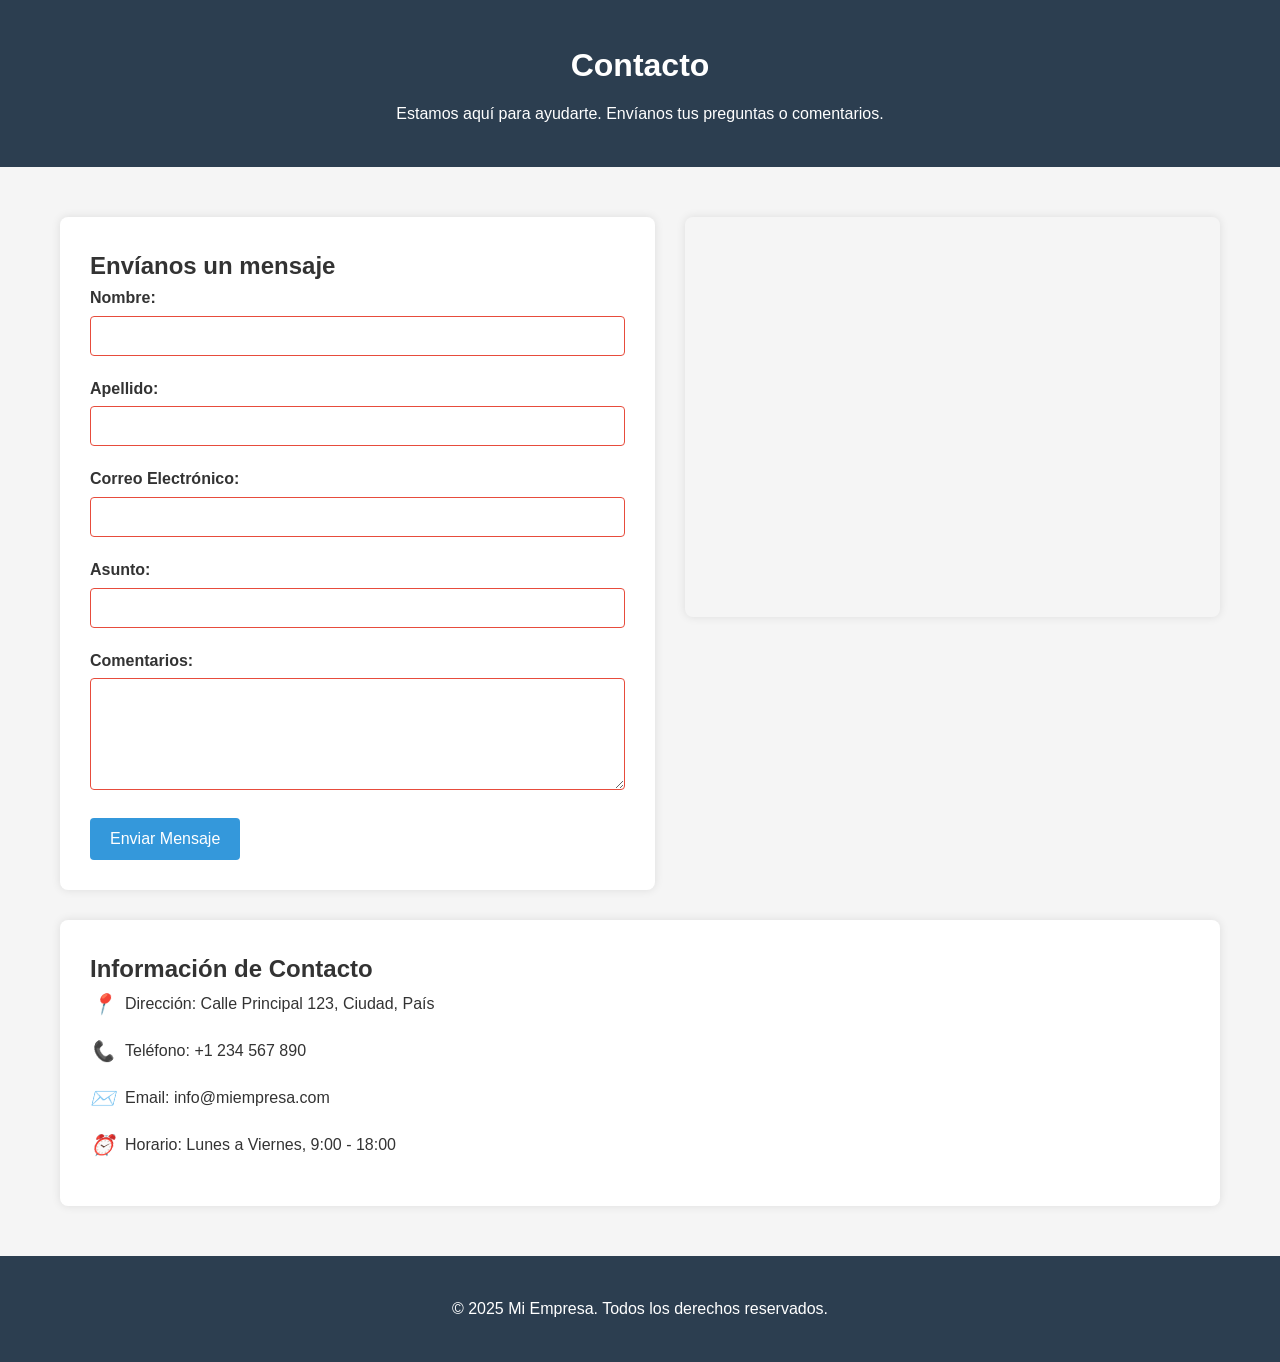
<file: contacto.html>
<!DOCTYPE html>
<html lang="es">
<head>
    <meta charset="UTF-8">
    <meta name="viewport" content="width=device-width, initial-scale=1.0">
    <title>Contacto - Mi Empresa</title>
    <style>
        * {
            box-sizing: border-box;
            margin: 0;
            padding: 0;
            font-family: 'verdana', sans-serif;
        }

        body {
            background-color: #f5f5f5;
            color: #333;
            line-height: 1.6;
        }

        .container {
            max-width: 1200px;
            margin: 0 auto;
            padding: 20px;
        }

        header {
            background-color: #2c3e50;
            color: white;
            padding: 20px 0;
            text-align: center;
            margin-bottom: 30px;
        }

        h1 {
            margin-bottom: 10px;
        }

        .contact-container {
            display: flex;
            flex-wrap: wrap;
            gap: 30px;
            margin-bottom: 30px;
        }

        .contact-form {
            flex: 1;
            min-width: 300px;
            background: white;
            padding: 30px;
            border-radius: 8px;
            box-shadow: 0 0 10px rgba(0, 0, 0, 0.1);
        }

        .map-container {
            flex: 1;
            min-width: 300px;
            height: 400px;
            border-radius: 8px;
            overflow: hidden;
            box-shadow: 0 0 10px rgba(0, 0, 0, 0.1);
        }

        .form-group {
            margin-bottom: 20px;
        }

        label {
            display: block;
            margin-bottom: 5px;
            font-weight: bold;
        }

        input[type="text"],
        input[type="email"],
        textarea {
            width: 100%;
            padding: 10px;
            border: 1px solid #ddd;
            border-radius: 4px;
            font-size: 16px;
        }

        input:focus,
        textarea:focus {
            outline: none;
            border-color: #3498db;
            box-shadow: 0 0 5px rgba(52, 152, 219, 0.5);
        }

        input:invalid,
        textarea:invalid {
            border-color: #e74c3c;
        }

        input:valid,
        textarea:valid {
            border-color: #2ecc71;
        }

        button {
            background-color: #3498db;
            color: white;
            border: none;
            padding: 12px 20px;
            font-size: 16px;
            border-radius: 4px;
            cursor: pointer;
            transition: background-color 0.3s;
        }

        button:hover {
            background-color: #2980b9;
        }

        .contact-info {
            background: white;
            padding: 30px;
            border-radius: 8px;
            box-shadow: 0 0 10px rgba(0, 0, 0, 0.1);
            margin-top: 30px;
        }

        .info-item {
            display: flex;
            align-items: center;
            margin-bottom: 15px;
        }

        .info-item i {
            margin-right: 10px;
            color: #3498db;
            font-size: 20px;
        }

        footer {
            background-color: #2c3e50;
            color: white;
            text-align: center;
            padding: 20px 0;
            margin-top: 30px;
        }

        @media (max-width: 768px) {
            .contact-container {
                flex-direction: column;
            }
        }
    </style>
</head>
<body>
    <header>
        <div class="container">
            <h1>Contacto</h1>
            <p>Estamos aquí para ayudarte. Envíanos tus preguntas o comentarios.</p>
        </div>
    </header>

    <div class="container">
        <div class="contact-container">
            <div class="contact-form">
                <h2>Envíanos un mensaje</h2>
                <form id="contactForm">
                    <div class="form-group">
                        <label for="nombre">Nombre:</label>
                        <input type="text" id="nombre" name="nombre" required minlength="2" pattern="[A-Za-zÁ-ú\s]+">
                    </div>

                    <div class="form-group">
                        <label for="apellido">Apellido:</label>
                        <input type="text" id="apellido" name="apellido" required minlength="2" pattern="[A-Za-zÁ-ú\s]+">
                    </div>

                    <div class="form-group">
                        <label for="email">Correo Electrónico:</label>
                        <input type="email" id="email" name="email" required>
                    </div>

                    <div class="form-group">
                        <label for="asunto">Asunto:</label>
                        <input type="text" id="asunto" name="asunto" required minlength="5">
                    </div>

                    <div class="form-group">
                        <label for="comentarios">Comentarios:</label>
                        <textarea id="comentarios" name="comentarios" rows="5" required minlength="10"></textarea>
                    </div>

                    <button type="submit">Enviar Mensaje</button>
                </form>
            </div>

            <div class="map-container">
                <iframe src="https://www.google.com/maps/embed?pb=!1m18!1m12!1m3!1d3022.215373510287!2d-73.9878449241646!3d40.74844047138911!2m3!1f0!2f0!3f0!3m2!1i1024!2i768!4f13.1!3m3!1m2!1s0x89c259a9b3117469%3A0xd134e199a405a163!2sEmpire%20State%20Building!5e0!3m2!1sen!2sus!4v1620000000000!5m2!1sen!2sus" width="100%" height="100%" style="border:0;" allowfullscreen="" loading="lazy"></iframe>
            </div>
        </div>

        <div class="contact-info">
            <h2>Información de Contacto</h2>
            <div class="info-item">
                <i>📍</i>
                <span>Dirección: Calle Principal 123, Ciudad, País</span>
            </div>
            <div class="info-item">
                <i>📞</i>
                <span>Teléfono: +1 234 567 890</span>
            </div>
            <div class="info-item">
                <i>✉️</i>
                <span>Email: info@miempresa.com</span>
            </div>
            <div class="info-item">
                <i>⏰</i>
                <span>Horario: Lunes a Viernes, 9:00 - 18:00</span>
            </div>
        </div>
    </div>

    <footer>
        <div class="container">
            <p>&copy; 2025 Mi Empresa. Todos los derechos reservados.</p>
        </div>
    </footer>

    
</body>
</html>
</file>
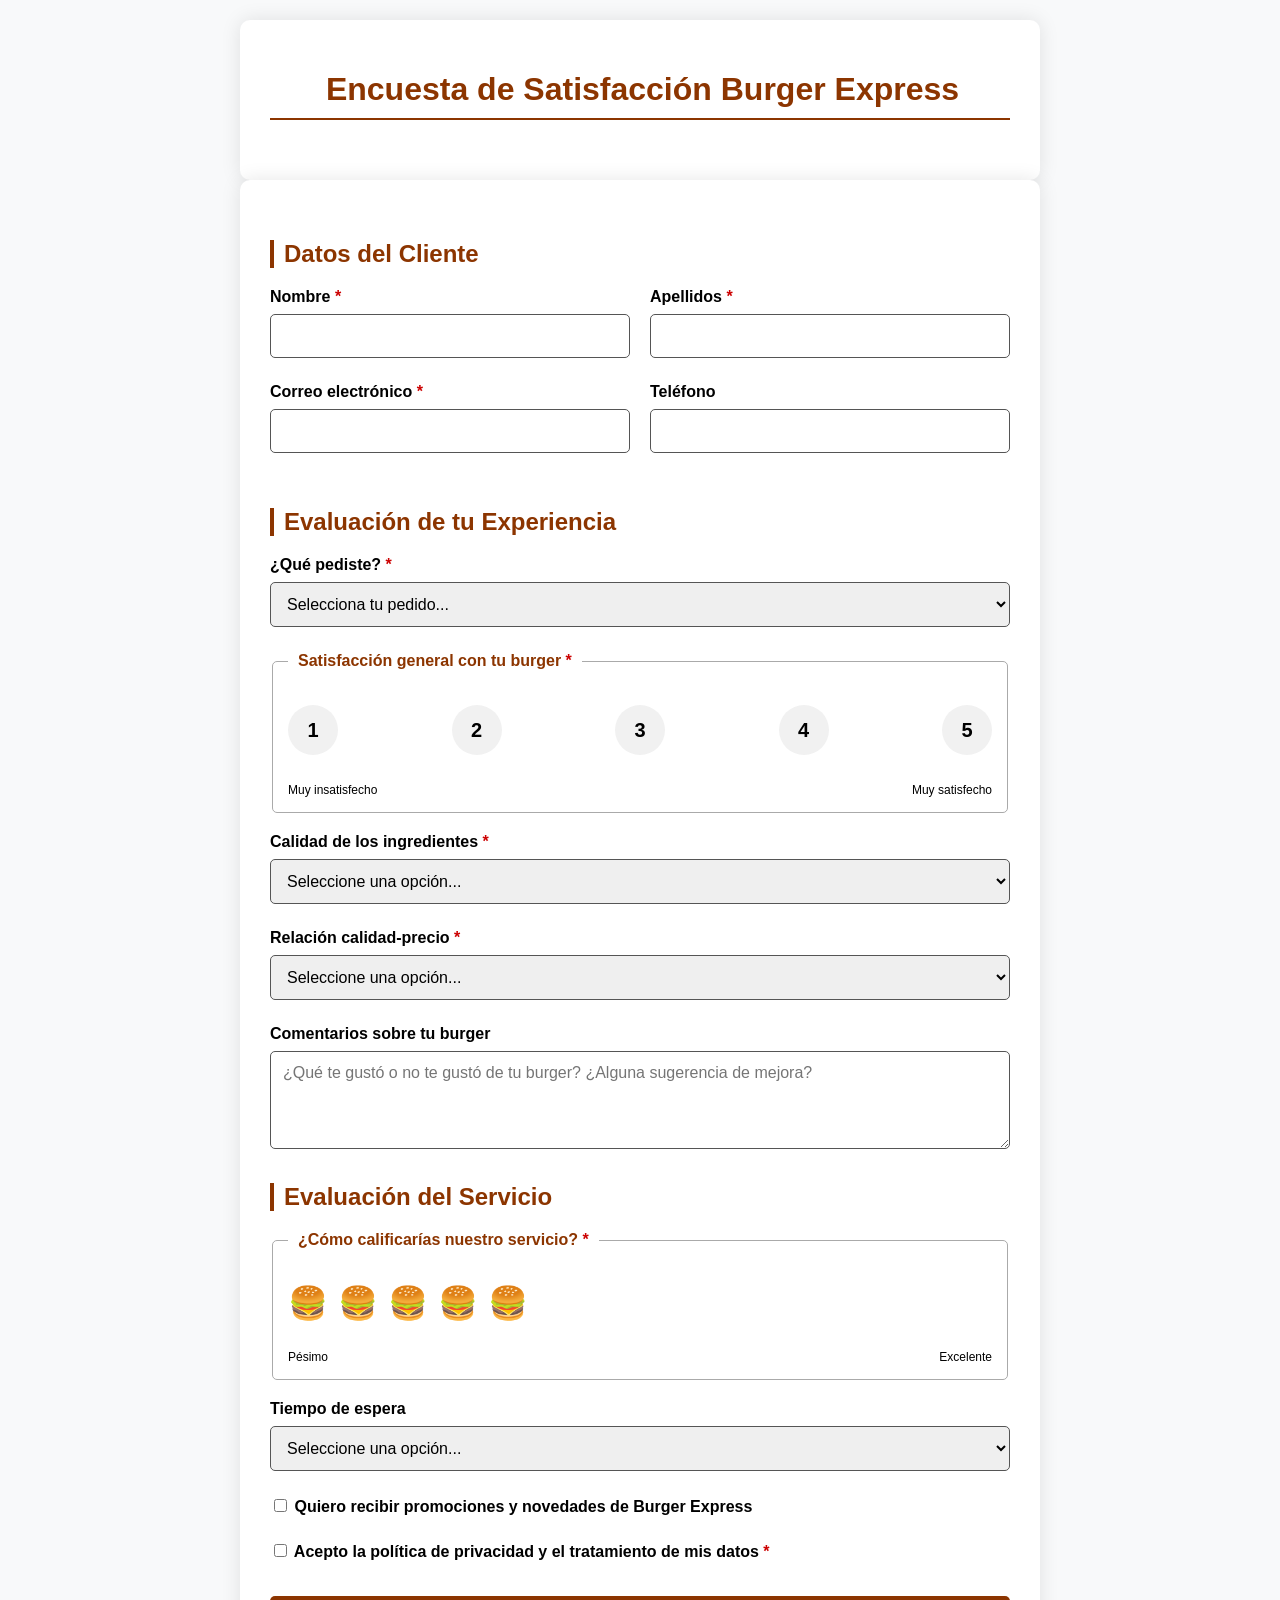
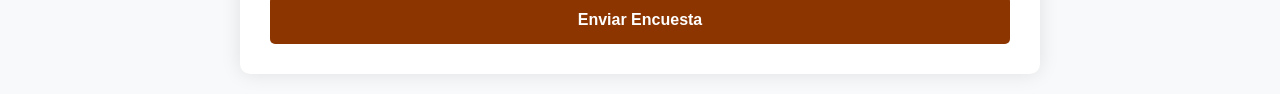
<file: form_satisfaccion.html>
<!DOCTYPE html>
<html lang="es">
<head>
    <meta charset="UTF-8">
    <meta name="viewport" content="width=device-width, initial-scale=1.0">
    <meta name="description" content="Encuesta de Satisfacción Burger Express - Comparte tu opinión sobre nuestros productos y servicio">
    <title>Encuesta de Satisfacción - Burger Express</title>
    <style>
        *{box-sizing:border-box;font-family:'Segoe UI',Tahoma,Geneva,Verdana,sans-serif}body{background-color:#f8f9fa;margin:0;padding:20px;color:#222}.container{max-width:800px;margin:0 auto;background-color:#fff;padding:30px;border-radius:10px;box-shadow:0 0 20px rgba(0,0,0,.1)}h1{color:#8c3500;text-align:center;margin-bottom:30px;border-bottom:2px solid #8c3500;padding-bottom:10px}h2{color:#8c3500;border-left:4px solid #8c3500;padding-left:10px;margin-top:30px}h3{color:#8c3500;font-size:1.2rem;margin-top:20px}.form-group{margin-bottom:25px}label{display:block;margin-bottom:8px;font-weight:600;color:#000}.required::after{content:" *";color:#c00}input[type=text],input[type=email],input[type=tel],select,textarea{width:100%;padding:12px;border:1px solid #555;border-radius:5px;font-size:16px;transition:border-color .3s}input:focus,select:focus,textarea:focus{border-color:#8c3500;outline:none;box-shadow:0 0 5px rgba(140,53,0,.5)}.rating-container{display:flex;justify-content:space-between;margin:20px 0}.rating-option{text-align:center;cursor:pointer}.rating-option input{display:none}.rating-option label{display:block;width:50px;height:50px;line-height:50px;border-radius:50%;background-color:#f1f1f1;font-size:20px;font-weight:700;cursor:pointer;transition:all .3s;color:#000}.rating-option input:checked+label{background-color:#8c3500;color:#fff;transform:scale(1.1)}.rating-option:hover label{background-color:#e1e1e1}.rating-labels{display:flex;justify-content:space-between;margin-top:5px;font-size:12px;color:#000}.form-row{display:flex;gap:20px}.form-row .form-group{flex:1}.checkbox-group{flex:1}.burger-rating{display:flex;gap:10px;margin:20px 0;flex-direction:row-reverse;justify-content:flex-end}.burger-rating input{display:none}.burger-rating label{font-size:2rem;cursor:pointer;color:#444;transition:all .2s ease}.burger-rating input:checked+label,.burger-rating input:checked~input+label{color:#8c3500}.burger-rating label:hover,.burger-rating label:hover~label{color:#8c3500}button{background-color:#8c3500;color:#fff;border:none;padding:15px 25px;font-size:16px;border-radius:5px;cursor:pointer;width:100%;font-weight:600;transition:background-color .3s;margin-top:10px}button:hover{background-color:#6a2700}.checkbox-group{flex:1;gap:10px;margin:15px 0}.checkbox-group input{margin-right:10px}.burger-icon{font-size:24px;margin-right:5px;vertical-align:middle}fieldset{border:1px solid #aaa;border-radius:5px;padding:15px;margin-bottom:20px}legend{font-weight:600;color:#8c3500;padding:0 10px}@media (max-width:600px){.form-row{flex-direction:column;gap:0}.rating-container{flex-wrap:nowrap}.rating-option{margin:5px}.burger-rating{flex-wrap:wrap;justify-content:center}}
    </style>
</head>
<body>
    <header role="banner">
        <div class="container">
            <h1><span class="burger-icon" aria-hidden="true"></span> Encuesta de Satisfacción Burger Express</h1>
        </div>
    </header>
    
    <main role="main">
        <div class="container">
            <form action="#" method="post">
                <section aria-labelledby="datos-cliente">
                    <h2 id="datos-cliente">Datos del Cliente</h2>
                    
                    <div class="form-row">
                        <div class="form-group">
                            <label for="nombre" class="required">Nombre</label>
                            <input type="text" id="nombre" name="nombre" required>
                        </div>
                        <div class="form-group">
                            <label for="apellidos" class="required">Apellidos</label>
                            <input type="text" id="apellidos" name="apellidos" required>
                        </div>
                    </div>
                    
                    <div class="form-row">
                        <div class="form-group">
                            <label for="email" class="required">Correo electrónico</label>
                            <input type="email" id="email" name="email" required>
                        </div>
                        <div class="form-group">
                            <label for="telefono">Teléfono</label>
                            <input type="tel" id="telefono" name="telefono">
                        </div>
                    </div>
                </section>
                
                <section aria-labelledby="evaluacion-experiencia">
                    <h2 id="evaluacion-experiencia">Evaluación de tu Experiencia</h2>
                    
                    <div class="form-group">
                        <label for="pedido" class="required">¿Qué pediste?</label>
                        <select id="pedido" name="pedido" required>
                            <option value="">Selecciona tu pedido...</option>
                            <option value="clasica">Burger Clásica</option>
                            <option value="doble">Doble Burger</option>
                            <option value="queso">Burger Queso</option>
                            <option value="pollo">Burger de Pollo</option>
                            <option value="veggie">Burger Vegetariana</option>
                            <option value="especial">Burger Especial</option>
                            <option value="otros">Otros</option>
                        </select>
                    </div>
                    
                    <fieldset>
                        <legend class="required">Satisfacción general con tu burger</legend>
                        <div class="rating-container">
                            <div class="rating-option">
                                <input type="radio" id="rating-1" name="satisfaccion" value="1" required>
                                <label for="rating-1">1</label>
                            </div>
                            <div class="rating-option">
                                <input type="radio" id="rating-2" name="satisfaccion" value="2">
                                <label for="rating-2">2</label>
                            </div>
                            <div class="rating-option">
                                <input type="radio" id="rating-3" name="satisfaccion" value="3">
                                <label for="rating-3">3</label>
                            </div>
                            <div class="rating-option">
                                <input type="radio" id="rating-4" name="satisfaccion" value="4">
                                <label for="rating-4">4</label>
                            </div>
                            <div class="rating-option">
                                <input type="radio" id="rating-5" name="satisfaccion" value="5">
                                <label for="rating-5">5</label>
                            </div>
                        </div>
                        <div class="rating-labels">
                            <span>Muy insatisfecho</span>
                            <span>Muy satisfecho</span>
                        </div>
                    </fieldset>
                    
                    <div class="form-group">
                        <label for="calidad" class="required">Calidad de los ingredientes</label>
                        <select id="calidad" name="calidad" required>
                            <option value="">Seleccione una opción...</option>
                            <option value="excelente">Excelente</option>
                            <option value="buena">Buena</option>
                            <option value="regular">Regular</option>
                            <option value="mala">Mala</option>
                            <option value="pésima">Pésima</option>
                        </select>
                    </div>
                    
                    <div class="form-group">
                        <label for="valoracion-precio" class="required">Relación calidad-precio</label>
                        <select id="valoracion-precio" name="valoracion-precio" required>
                            <option value="">Seleccione una opción...</option>
                            <option value="excelente">Excelente relación</option>
                            <option value="buena">Buena relación</option>
                            <option value="aceptable">Aceptable</option>
                            <option value="mala">Mala relación</option>
                            <option value="pésima">Pésima relación</option>
                        </select>
                    </div>
                    
                    <div class="form-group">
                        <label for="comentarios">Comentarios sobre tu burger</label>
                        <textarea id="comentarios" name="comentarios" rows="4" placeholder="¿Qué te gustó o no te gustó de tu burger? ¿Alguna sugerencia de mejora?"></textarea>
                    </div>
                </section>
                
                <section aria-labelledby="evaluacion-servicio">
                    <h2 id="evaluacion-servicio">Evaluación del Servicio</h2>
                    
                    <fieldset>
                        <legend class="required">¿Cómo calificarías nuestro servicio?</legend>
                        <div class="burger-rating">
                            <input type="radio" id="servicio-5" name="servicio" value="5" required>
                            <label for="servicio-5">🍔</label>
                            
                            <input type="radio" id="servicio-4" name="servicio" value="4">
                            <label for="servicio-4">🍔</label>
                            
                            <input type="radio" id="servicio-3" name="servicio" value="3">
                            <label for="servicio-3">🍔</label>
                            
                            <input type="radio" id="servicio-2" name="servicio" value="2">
                            <label for="servicio-2">🍔</label>
                            
                            <input type="radio" id="servicio-1" name="servicio" value="1">
                            <label for="servicio-1">🍔</label>
                        </div>
                        <div class="rating-labels">
                            <span>Pésimo</span>
                            <span>Excelente</span>
                        </div>
                    </fieldset>
                    
                    <div class="form-group">
                        <label for="tiempo">Tiempo de espera</label>
                        <select id="tiempo" name="tiempo">
                            <option value="">Seleccione una opción...</option>
                            <option value="muy_rapido">Muy rápido</option>
                            <option value="adecuado">Adecuado</option>
                            <option value="un_poco_lento">Un poco lento</option>
                            <option value="muy_lento">Muy lento</option>
                        </select>
                    </div>
                    
                    <div class="form-group">
                        <label for="contacto">
                            <input type="checkbox" id="contacto" name="contacto" value="si"> 
                            <span>Quiero recibir promociones y novedades de Burger Express</span>
                        </label>
                    </div>
                    
                    <div class="form-group">
                        <label for="privacidad">
                            <input type="checkbox" id="privacidad" name="privacidad" required> 
                            <span class="required">Acepto la política de privacidad y el tratamiento de mis datos</span>
                        </label>
                    </div>
                    
                    <button type="submit">Enviar Encuesta</button>
                </section>
            </form>
        </div>
    </main>
</body>
</html>
</file>
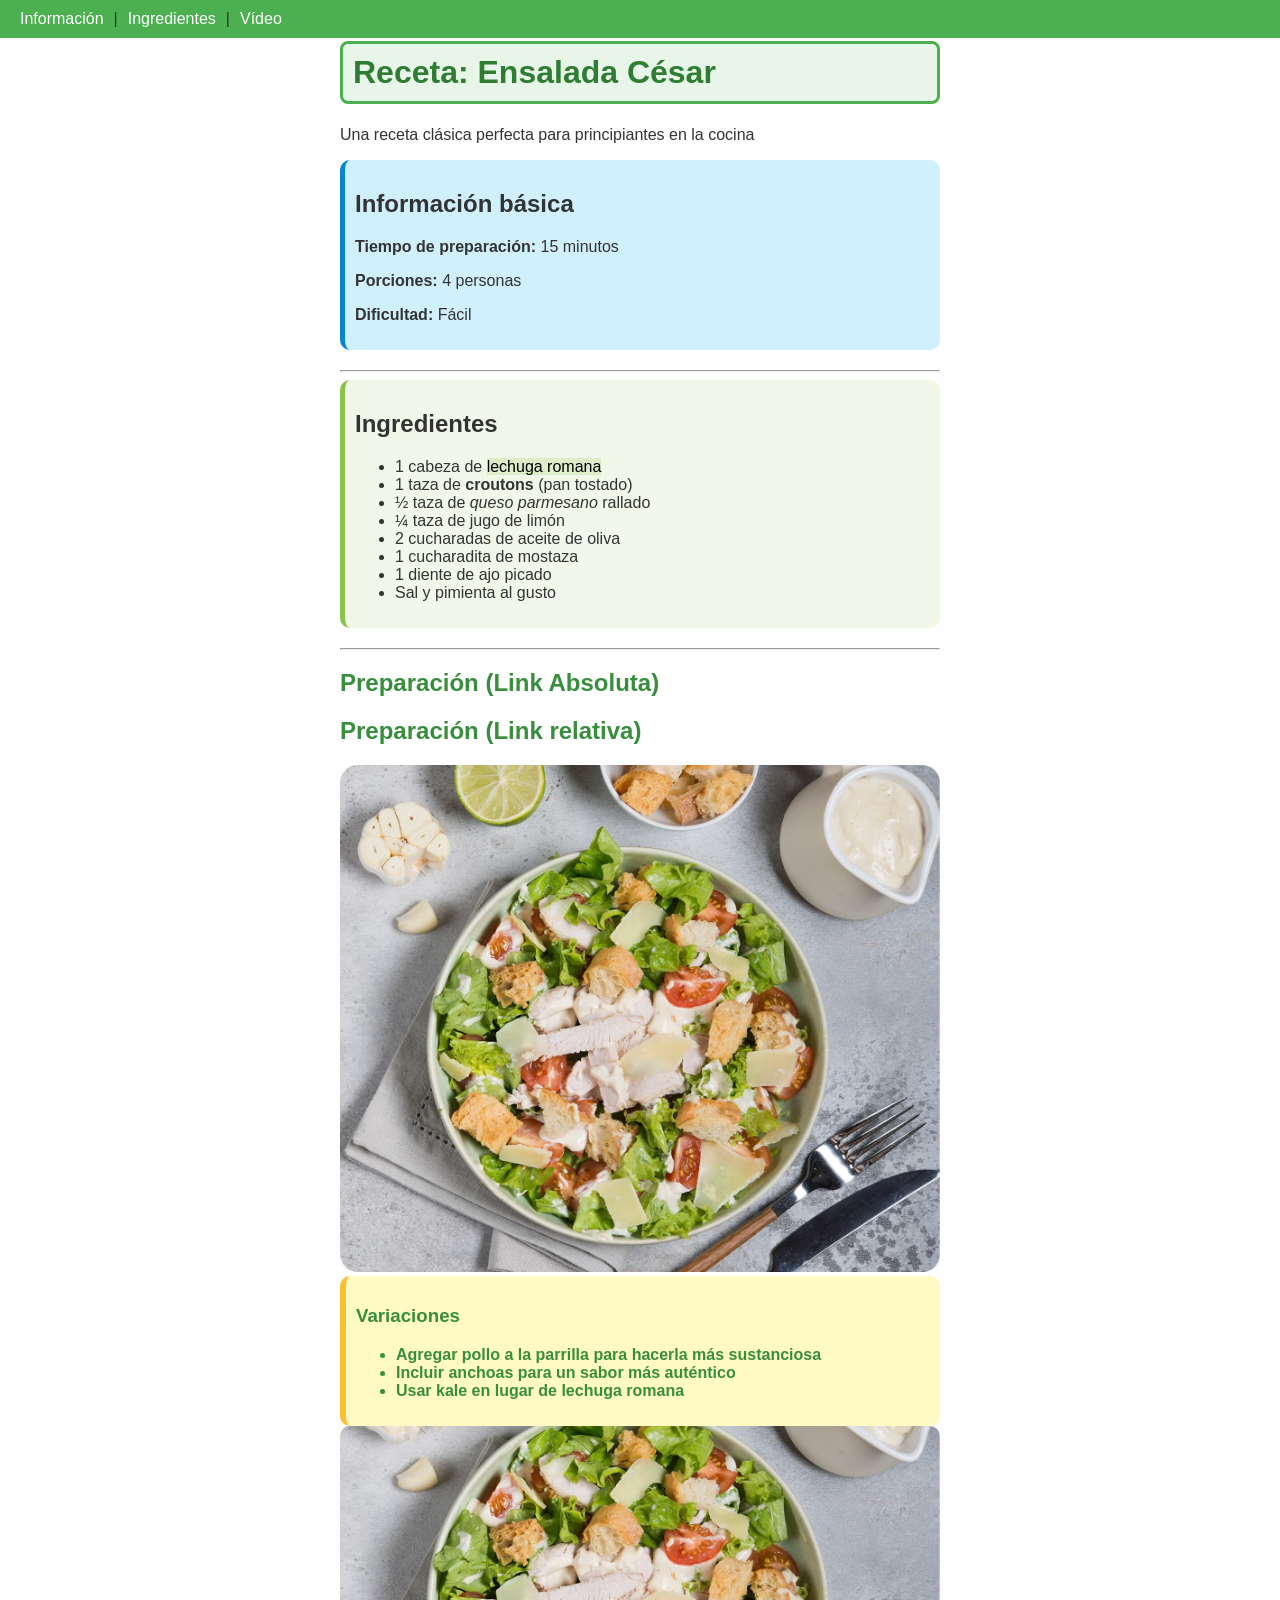
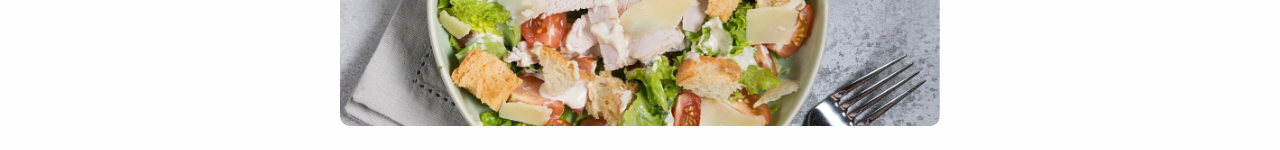
<file: receta/reto2_receta_final_fixed.html>
<!DOCTYPE html>
<html lang="es">

<head>
    <meta charset="UTF-8">
    <meta name="viewport" content="width=device-width, initial-scale=1.0">
    <title>Receta: Ensalada César | Práctica HTML</title>
    <style>
        body {
            font-family: Arial, sans-serif;
            font-size: 16px;
            max-width: 600px;
            padding: 20px;
            margin: 0 auto;
            background-color: #fefefe;
            color: #333;
            /* scroll-behavior: smooth; */
        }

        /* Anclas con offset para que no se cubran con el nav fijo */
        #info,
        #ingredientes,
        #video {
            scroll-margin-top: 50px;
        }

        h1 {
            border: 3px solid #4CAF50;
            background-color: #e8f5e9;
            border-radius: 8px;
            padding: 10px;
            color: #2e7d32;
        }

        .info {
            background-color: #d0f0fd;
            padding: 10px;
            border-left: 5px solid #0288d1;
            margin-bottom: 20px;
            border-radius: 10px;
        }

        .ingredientes {
            background-color: #f1f8e9;
            padding: 10px;
            border-left: 5px solid #8bc34a;
            margin-bottom: 20px;
            border-radius: 10px;
        }

        .variaciones {
            background-color: #fff9c4;
            border-left: 6px solid #fbc02d;
            padding: 10px;
            font-weight: 700;
            border-radius: 10px;
        }

        a {
            color: #388e3c;
            text-decoration: none;
        }

        a:hover {
            text-decoration: underline;
        }

        mark {
            background-color: #dcedc8;
        }
    </style>
</head>

<body>
    <!-- navegación interna fija -->
    <header>
        <nav
            style="position:fixed; top:0; left:0; right:0; padding: 10px; background:#4CAF50; display: flex; top: 0px border-radius:0 0 8px 8px; z-index:1000;">
            <a href="#info" style="color:#fff; margin:0 10px;">Información</a> |
            <a href="#ingredientes" style="color:#fff; margin:0 10px;">Ingredientes</a> |
            <a href="#video" style="color:#fff; margin:0 10px;">Vídeo</a>
        </nav>
     <h1>Receta: Ensalada César</h1>
    <p>Una receta clásica perfecta para principiantes en la cocina</p>       
    </header>



    <div id="info" class="info">
        <h2>Información básica</h2>
        <p><strong>Tiempo de preparación:</strong> 15 minutos</p>
        <p><strong>Porciones:</strong> 4 personas</p>
        <p><strong>Dificultad:</strong> Fácil</p>
    </div>

    <hr>

    <div id="ingredientes" class="ingredientes">
        <h2>Ingredientes</h2>
        <ul>
            <li>1 cabeza de <mark>lechuga romana</mark></li>
            <li>1 taza de <strong>croutons</strong> (pan tostado)</li>
            <li>½ taza de <i>queso parmesano</i> rallado</li>
            <li>¼ taza de jugo de limón</li>
            <li>2 cucharadas de aceite de oliva</li>
            <li>1 cucharadita de mostaza</li>
            <li>1 diente de ajo picado</li>
            <li>Sal y pimienta al gusto</li>
        </ul>
    </div>

    <hr>
    <!-- Link Abosluta -->
    <h2><a href="https://recetas.com">Preparación (Link Absoluta)</a></h2>

    <!-- Link relativa -->
    <h2><a href="preparacion.html">Preparación (Link relativa)</a></h2>


    <!-- Link de imagen --><a href="ensalada.html">
        <img src="ensalada.jpg" width="100%" height="auto" style="border-radius: 10px;">

        <div class="variaciones">
            <h3>Variaciones</h3>
            <ul>
                <li>Agregar pollo a la parrilla para hacerla más sustanciosa</li>
                <li>Incluir anchoas para un sabor más auténtico</li>
                <li>Usar kale en lugar de lechuga romana</li>
            </ul>
        </div>

        <!-- vídeo con identificador para navegación -->
        <div id="video" style="text-align:center;">
            <!-- poster image applied via background style; also included poster attribute for fallback -->
            <iframe width="100%" height="300" src="https://www.youtube.com/embed/xaaOAnZRB7Q?si=GmZ6y_VV0T27-Dx_"
                title="Aprende Ensalada César" frameborder="0"
                allow="accelerometer; autoplay; clipboard-write; encrypted-media; gyroscope; picture-in-picture; web-share"
                referrerpolicy="strict-origin-when-cross-origin" allowfullscreen poster="ensalada.jpg" style="background: url('ensalada.jpg') center/cover no-repeat;
                       background-color: #000000; border-radius: 10px; margin:auto;">
            </iframe>
        </div>


</body>

</html>
</file>
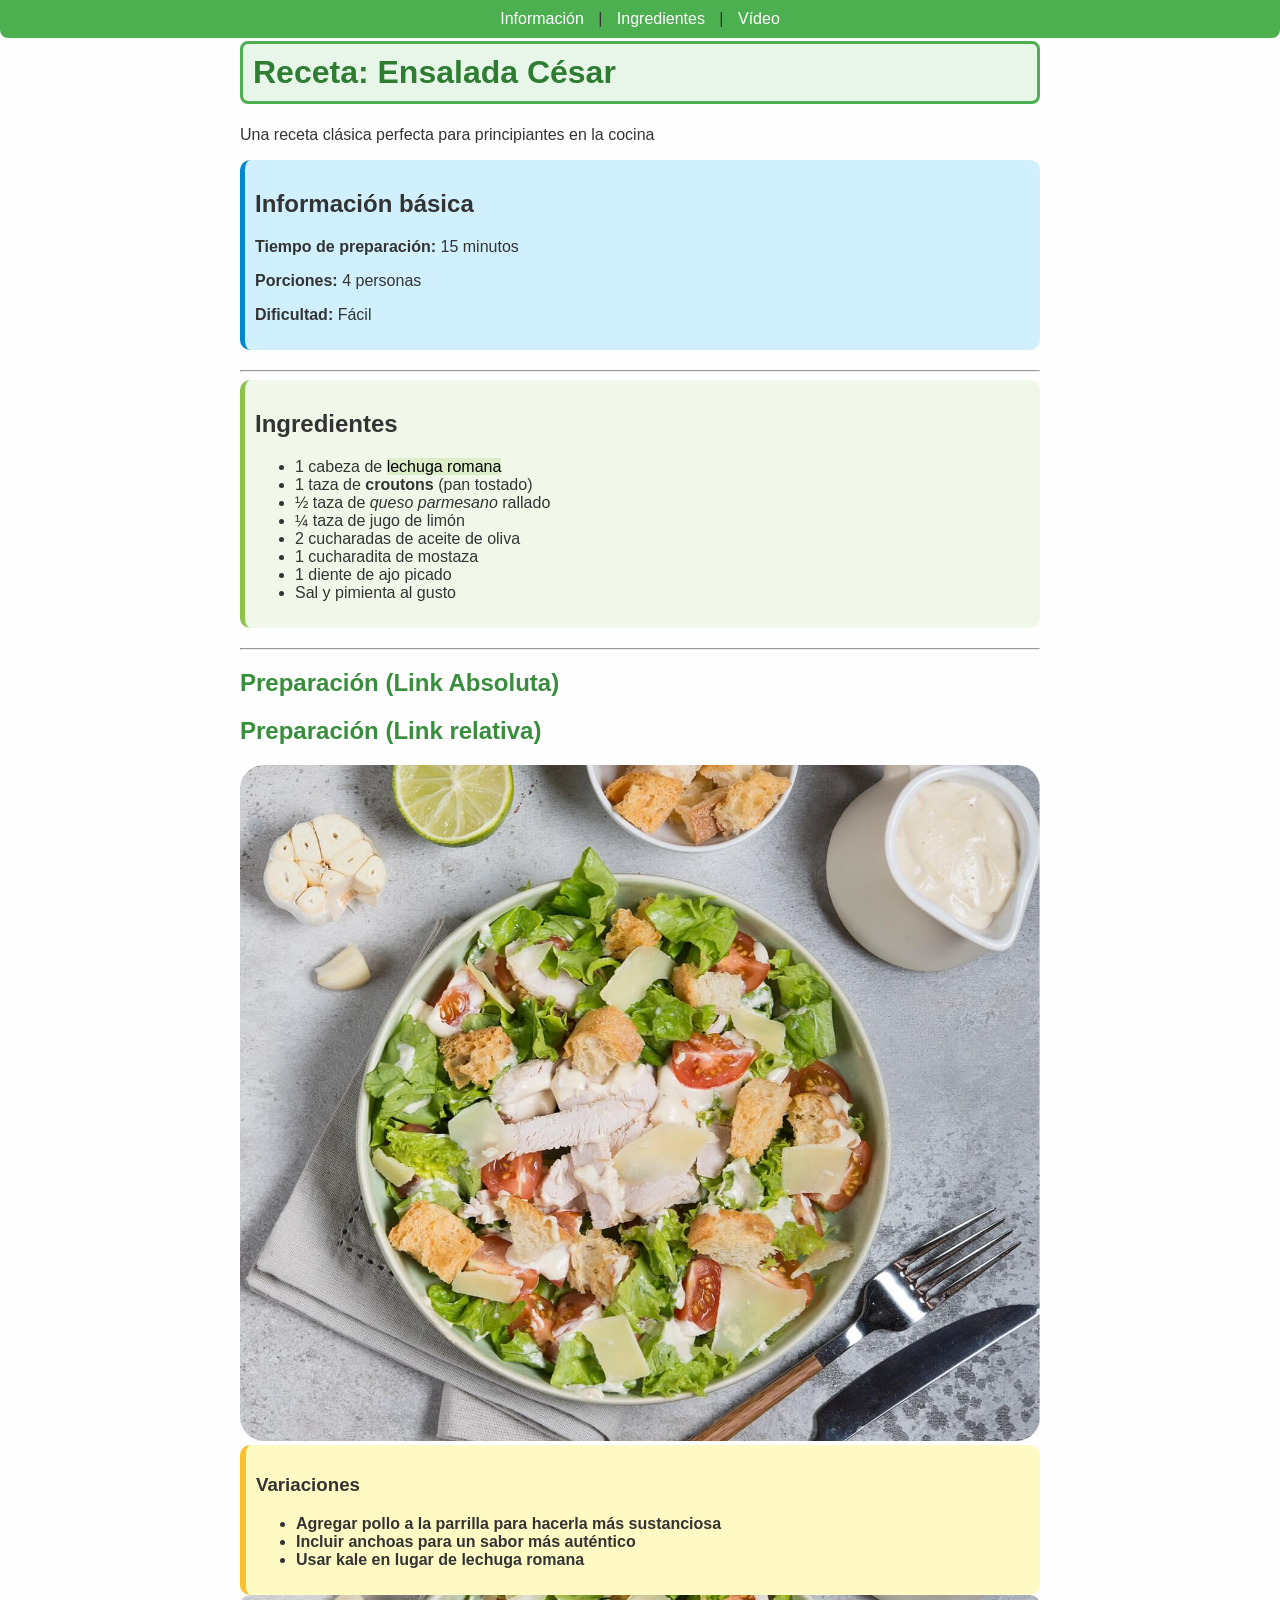
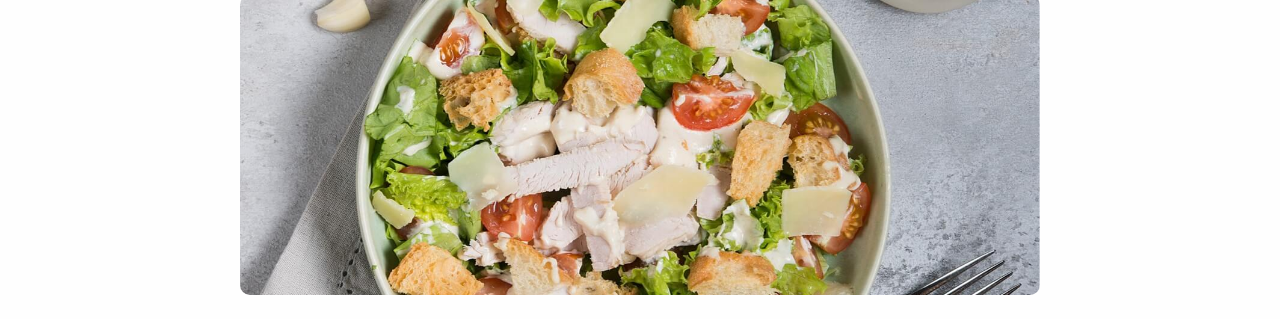
<file: receta/reto2_receta_final_fixed_v0.html>
<!DOCTYPE html>
<html lang="es">
<head>
    <meta charset="UTF-8">
    <meta name="viewport" content="width=device-width, initial-scale=1.0">
    <title>Receta: Ensalada César | Práctica HTML</title>
    <style>
        body {
            font-family: Arial, sans-serif;
            font-size: 16px;
            max-width: 800px;
            padding: 20px;
            margin: 0 auto;
            background-color: #fefefe;
            color: #333;
            
            /* scroll-behavior: smooth; */
        }
        /* Anclas con offset para que no se cubran con el nav fijo */
        #info, #ingredientes, #video {
            scroll-margin-top: 50px;
        }
        h1 {
            border: 3px solid #4CAF50;
            background-color: #e8f5e9;
            border-radius: 8px;
            padding: 10px;
            color: #2e7d32;
        }
        .info {
            background-color: #d0f0fd;
            padding: 10px;
            border-left: 5px solid #0288d1;
            margin-bottom: 20px;
            border-radius: 10px;
        }
        .ingredientes {
            background-color: #f1f8e9;
            padding: 10px;
            border-left: 5px solid #8bc34a;
            margin-bottom: 20px;
            border-radius: 10px;
        }
        .variaciones {
            background-color: #fff9c4;
            border-left: 6px solid #fbc02d;
            padding: 10px;
            font-weight: 700;
            border-radius: 10px;
        }
        a {
            color: #388e3c;
            text-decoration: none;
        }
        a:hover {
            text-decoration: underline;
        }
        mark {
            background-color: #dcedc8;
        }
    </style>
</head>
<body>
    <!-- navegación interna fija -->
    <nav style="position:fixed; top:0; left:0; right:0; padding: 10px; background:#4CAF50; text-align:center; border-radius:0 0 8px 8px; z-index:1000;">
        <a href="#info" style="color:#fff; margin:0 10px;">Información</a> |
        <a href="#ingredientes" style="color:#fff; margin:0 10px;">Ingredientes</a> |
        <a href="#video" style="color:#fff; margin:0 10px;">Vídeo</a>
    </nav>
    <!-- espacio adicional para compensar nav fija -->
    <!-- <div style="height:60px;"></div> -->

    <h1>Receta: Ensalada César</h1>
    <p>Una receta clásica perfecta para principiantes en la cocina</p>
    
    <div id="info" class="info">
        <h2>Información básica</h2>
        <p><strong>Tiempo de preparación:</strong> 15 minutos</p>
        <p><strong>Porciones:</strong> 4 personas</p>
        <p><strong>Dificultad:</strong> Fácil</p>
    </div>
    
    <hr>
    
    <div id="ingredientes" class="ingredientes">
        <h2>Ingredientes</h2>
        <ul>    
            <li>1 cabeza de <mark>lechuga romana</mark></li>
            <li>1 taza de <strong>croutons</strong> (pan tostado)</li>
            <li>½ taza de <i>queso parmesano</i> rallado</li>
            <li>¼ taza de jugo de limón</li>
            <li>2 cucharadas de aceite de oliva</li>
            <li>1 cucharadita de mostaza</li>
            <li>1 diente de ajo picado</li>
            <li>Sal y pimienta al gusto</li>
        </ul>
    </div>
    
    <hr>
    <!-- Link Abosluta -->
    <h2><a href="https://recetas.com">Preparación (Link Absoluta)</a></h2> 

    <!-- Link relativa -->
    <h2><a href="preparacion.html">Preparación (Link relativa)</a></h2> 


    <!-- Link de imagen --><a href="ensalada.html">
    <img src="ensalada.jpg" width="100%" height="auto" style="border-radius: 10px;">   
    </a>
    
    <div class="variaciones">
        <h3>Variaciones</h3>
        <ul>
            <li>Agregar pollo a la parrilla para hacerla más sustanciosa</li>
            <li>Incluir anchoas para un sabor más auténtico</li>
            <li>Usar kale en lugar de lechuga romana</li>
        </ul>
    </div>

    <!-- vídeo con identificador para navegación -->
    <div id="video" style="text-align:center;">
        <!-- poster image applied via background style; also included poster attribute for fallback -->
        <iframe  width="100%" height="300"  src="https://www.youtube.com/embed/xaaOAnZRB7Q?si=GmZ6y_VV0T27-Dx_" title="Aprende Ensalada César" frameborder="0" allow="accelerometer; autoplay; clipboard-write; encrypted-media; gyroscope; picture-in-picture; web-share" referrerpolicy="strict-origin-when-cross-origin" allowfullscreen
                poster="ensalada.jpg" style="background: url('ensalada.jpg') center/cover no-repeat;
                       background-color: #000000; border-radius: 10px; margin:auto;">
        </iframe>
    </div>
    

</body>
</html>
</file>
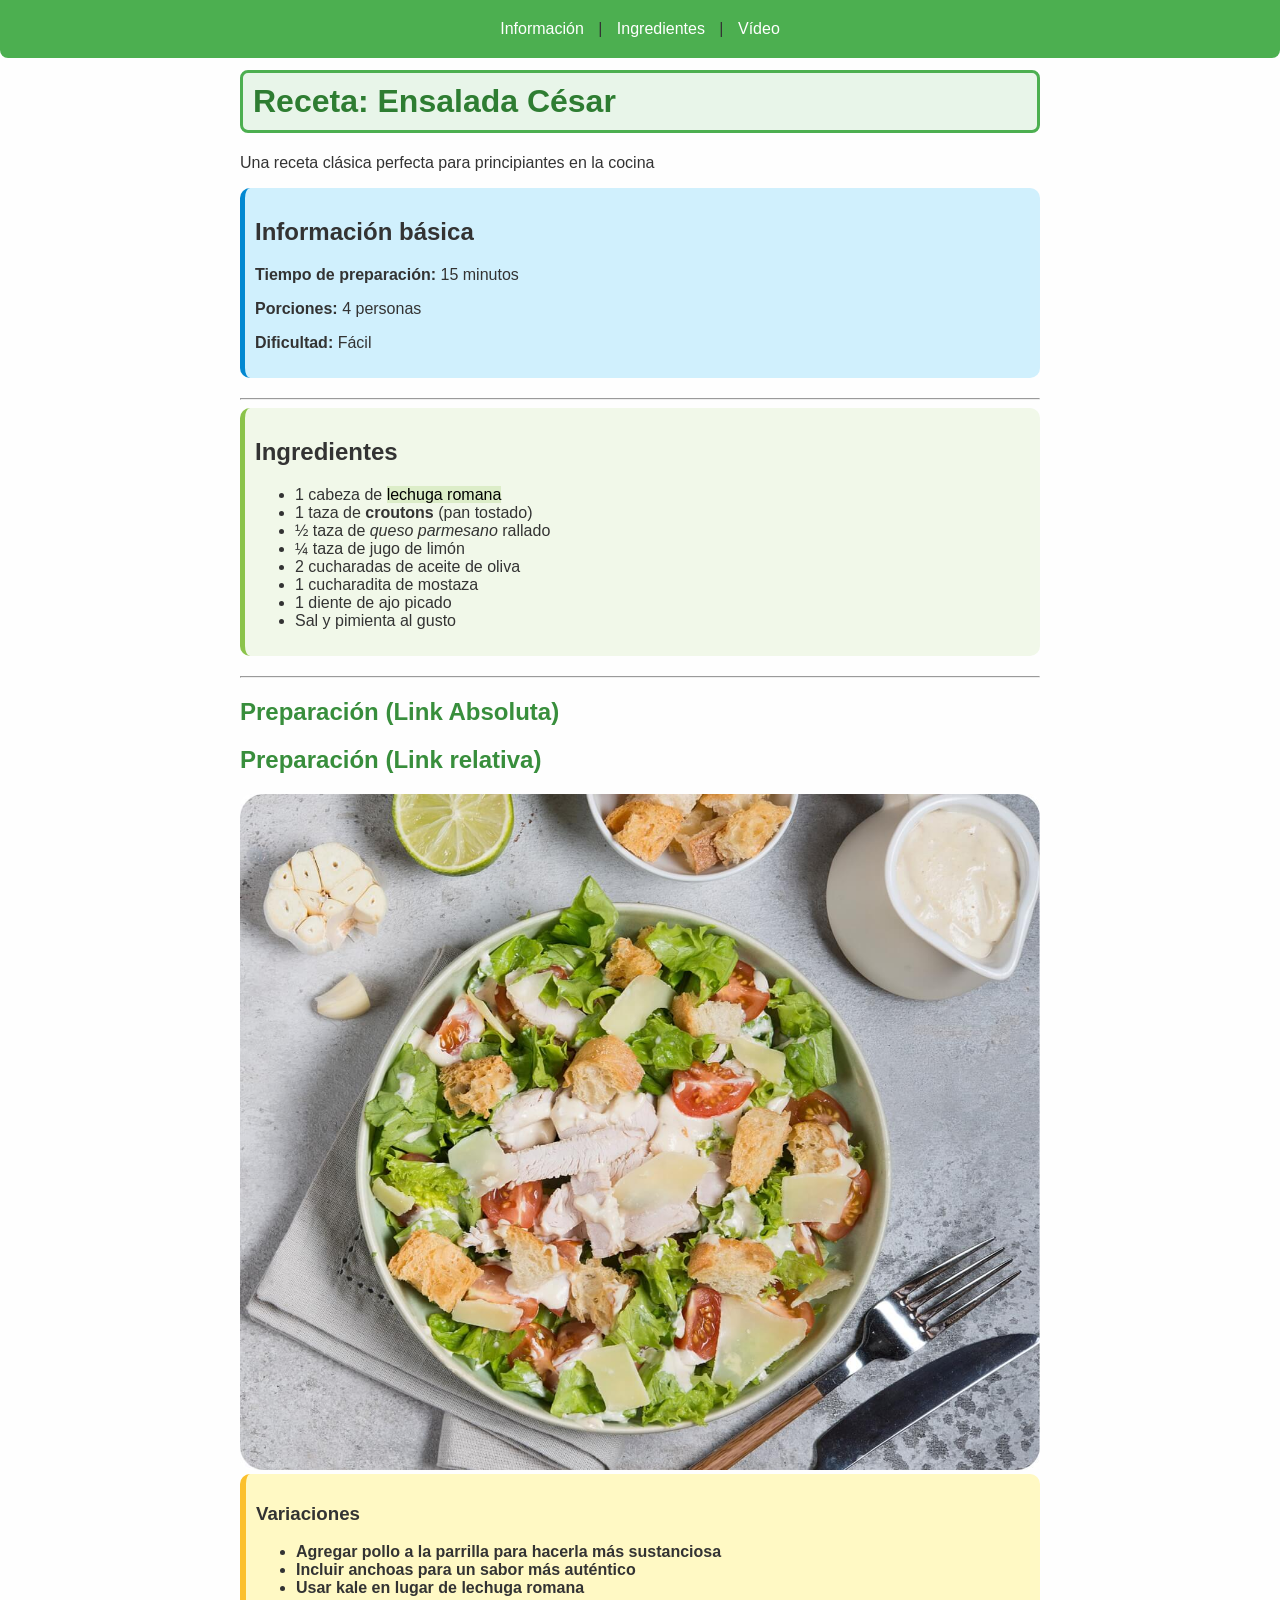
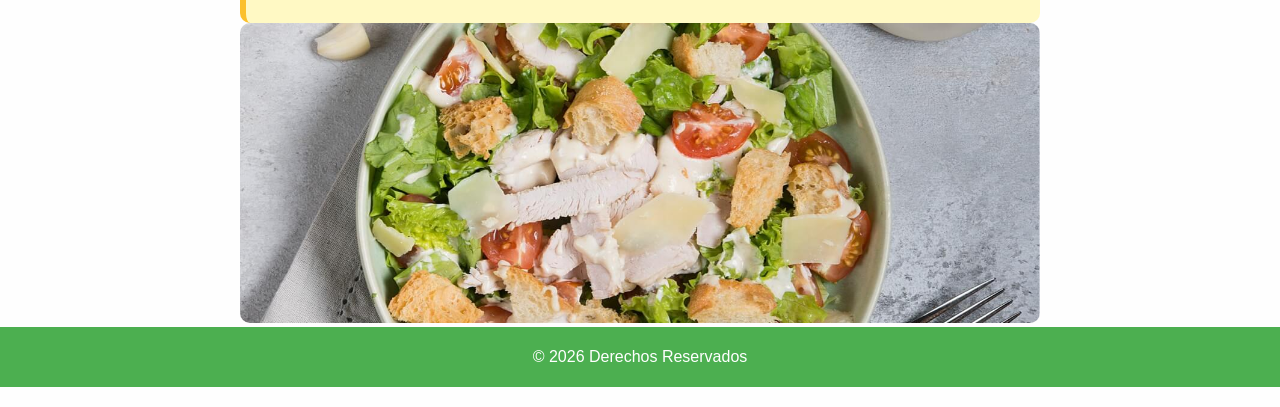
<file: receta/reto2_receta_final_fixed_v1.html>
<!DOCTYPE html>
<html lang="es">
<head>
    <meta charset="UTF-8">
    <meta name="viewport" content="width=device-width, initial-scale=1.0">
    <title>Receta: Ensalada César | Práctica HTML</title>
    <style>
        body {
            font-family: Arial, sans-serif;
            font-size: 16px;
            max-width: 800px;
            padding: 20px;
            margin: 0 auto;
            background-color: #fefefe;
            color: #333;
            
            /* scroll-behavior: smooth; */
        }
        /* Anclas con offset para que no se cubran con el nav fijo */
        /* #info, #ingredientes, #video {
            scroll-margin-top: 50px;
        } */
        h1 {
            border: 3px solid #4CAF50;
            background-color: #e8f5e9;
            border-radius: 8px;
            padding: 10px;
            color: #2e7d32;
        }
        .info {
            background-color: #d0f0fd;
            padding: 10px;
            border-left: 5px solid #0288d1;
            margin-bottom: 20px;
            border-radius: 10px;
        }
        .ingredientes {
            background-color: #f1f8e9;
            padding: 10px;
            border-left: 5px solid #8bc34a;
            margin-bottom: 20px;
            border-radius: 10px;
        }
        .variaciones {
            background-color: #fff9c4;
            border-left: 6px solid #fbc02d;
            padding: 10px;
            font-weight: 700;
            border-radius: 10px;
        }
        a {
            color: #388e3c;
            text-decoration: none;
        }
        a:hover {
            text-decoration: underline;
        }
        mark {
            background-color: #dcedc8;
        }
        footer {
            margin: 0;
            padding: 5px;
            background-color: #4CAF50;
            color: white;
            text-align: center;
            width: 100vw;
            position: relative;
            left: 50%;
            right: 50%;
            margin-left: -50vw;
            margin-right: -50vw;
            box-sizing: border-box;
        }
    </style>
</head>
<body>
    <!-- navegación interna fija -->
    <nav style="position:fixed; top:0; left:0; right:0; padding: 20px; background:#4CAF50; text-align:center; border-radius:0 0 8px 8px; z-index:1000;">
        <a href="#info" style="color:#fff; margin:0 10px;">Información</a> |
        <a href="#ingredientes" style="color:#fff; margin:0 10px;">Ingredientes</a> |
        <a href="#video" style="color:#fff; margin:0 10px;">Vídeo</a>
    </nav>
    <!-- espacio adicional para compensar nav fija -->
    <!-- <div style="height:60px;"></div> -->

    <h1 style="margin-top: 50px;">Receta: Ensalada César</h1>
    <p>Una receta clásica perfecta para principiantes en la cocina</p>
    
    <div id="info" class="info" style="scroll-margin-top: 70px;">
        <h2>Información básica</h2>
        <p><strong>Tiempo de preparación:</strong> 15 minutos</p>
        <p><strong>Porciones:</strong> 4 personas</p>
        <p><strong>Dificultad:</strong> Fácil</p>
    </div>
    
    <hr>
    
    <div id="ingredientes" class="ingredientes">
        <h2>Ingredientes</h2>
        <ul>    
            <li>1 cabeza de <mark>lechuga romana</mark></li>
            <li>1 taza de <strong>croutons</strong> (pan tostado)</li>
            <li>½ taza de <i>queso parmesano</i> rallado</li>
            <li>¼ taza de jugo de limón</li>
            <li>2 cucharadas de aceite de oliva</li>
            <li>1 cucharadita de mostaza</li>
            <li>1 diente de ajo picado</li>
            <li>Sal y pimienta al gusto</li>
        </ul>
    </div>
    
    <hr>
    <!-- Link Abosluta -->
    <h2><a href="https://recetas.com">Preparación (Link Absoluta)</a></h2> 

    <!-- Link relativa -->
    <h2><a href="preparacion.html">Preparación (Link relativa)</a></h2> 


    <!-- Link de imagen --><a href="ensalada.html">
    <img src="ensalada.jpg" width="100%" height="auto" style="border-radius: 10px;">   
    </a>
    
    <div class="variaciones">
        <h3>Variaciones</h3>
        <ul>
            <li>Agregar pollo a la parrilla para hacerla más sustanciosa</li>
            <li>Incluir anchoas para un sabor más auténtico</li>
            <li>Usar kale en lugar de lechuga romana</li>
        </ul>
    </div>

    <!-- vídeo con identificador para navegación -->
    <div id="video" style="text-align:center;">
        <!-- poster image applied via background style; also included poster attribute for fallback -->
        <iframe  width="100%" height="300"  src="https://www.youtube.com/embed/xaaOAnZRB7Q?si=GmZ6y_VV0T27-Dx_" title="Aprende Ensalada César" frameborder="0" allow="accelerometer; autoplay; clipboard-write; encrypted-media; gyroscope; picture-in-picture; web-share" referrerpolicy="strict-origin-when-cross-origin" allowfullscreen
                poster="ensalada.jpg" style="background: url('ensalada.jpg') center/cover no-repeat;
                       background-color: #000000; border-radius: 10px; margin:auto;">
        </iframe>
    </div>
    
    <footer>
        <p>&copy; 2026 Derechos Reservados</p>
    </footer>
</body>
</html>
</file>
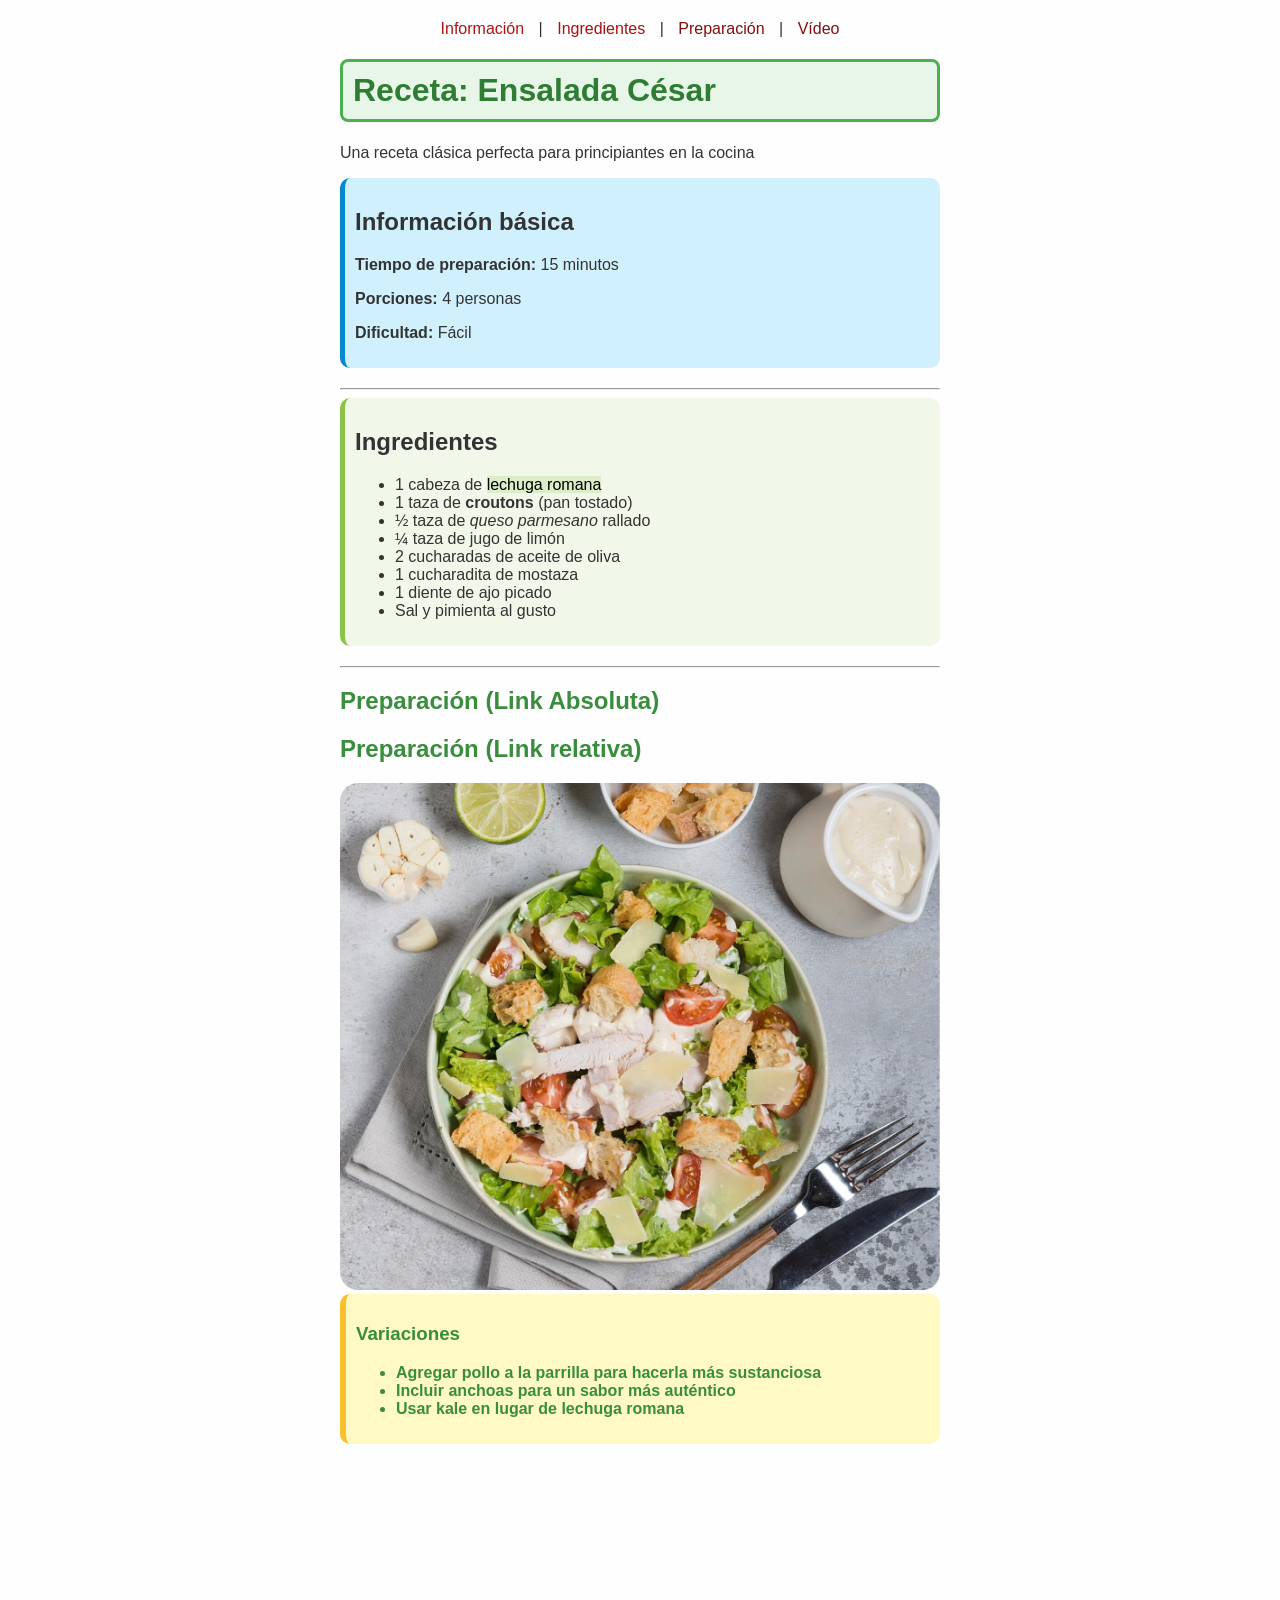
<file: receta/reto2_receta_final_sinfixed.html>
<!DOCTYPE html>
<html lang="es">
<head>
    <meta charset="UTF-8">
    <meta name="viewport" content="width=device-width, initial-scale=1.0">
    <title>Receta: Ensalada César | Práctica HTML</title>
    <style>
        body {
            font-family: Arial, sans-serif;
            font-size: 16px;
            max-width: 600px;
            padding: 20px;
            margin: 0 auto;
            background-color: #fefefe;
            color: #333;
        }
        h1 {
            border: 3px solid #4CAF50;
            background-color: #e8f5e9;
            border-radius: 8px;
            padding: 10px;
            color: #2e7d32;
        }
        .info {
            background-color: #d0f0fd;
            padding: 10px;
            border-left: 5px solid #0288d1;
            margin-bottom: 20px;
            border-radius: 10px;
        }
        .ingredientes {
            background-color: #f1f8e9;
            padding: 10px;
            border-left: 5px solid #8bc34a;
            margin-bottom: 20px;
            border-radius: 10px;
        }
        .variaciones {
            background-color: #fff9c4;
            border-left: 6px solid #fbc02d;
            padding: 10px;
            font-weight: 700;
            border-radius: 10px;
        }
        a {
            color: #388e3c;
            text-decoration: none;
        }
        /* a:hover {
            text-decoration: underline;
        } */
        mark {
            background-color: #dcedc8;
        }
    </style>
</head>
<body>
    <div style="text-align:center; margin-bottom: 20px;">
        <a href="#info" style="color:#ae1212; margin:0 10px;">Información</a> |
        <a href="#ingredientes" style="color:#ac0f0f; margin:0 10px;">Ingredientes</a> |
        <a href="#preparacion" style="color:#7f0f0f; margin:0 10px;">Preparación</a> |
        <a href="#video" style="color:#7f0f0f; margin:0 10px;">Vídeo</a>
    </div>

    <h1>Receta: Ensalada César</h1>
    <p>Una receta clásica perfecta para principiantes en la cocina</p>
    
    <div id="info" class="info">
        <h2>Información básica</h2>
        <p><strong>Tiempo de preparación:</strong> 15 minutos</p>
        <p><strong>Porciones:</strong> 4 personas</p>
        <p><strong>Dificultad:</strong> Fácil</p>
    </div>
    
    <hr>
    
    <div id="ingredientes" class="ingredientes">
        <h2>Ingredientes</h2>
        <ul>    
            <li>1 cabeza de <mark>lechuga romana</mark></li>
            <li>1 taza de <strong>croutons</strong> (pan tostado)</li>
            <li>½ taza de <i>queso parmesano</i> rallado</li>
            <li>¼ taza de jugo de limón</li>
            <li>2 cucharadas de aceite de oliva</li>
            <li>1 cucharadita de mostaza</li>
            <li>1 diente de ajo picado</li>
            <li>Sal y pimienta al gusto</li>
        </ul>
    </div>
    
    <hr>
    <!-- Link Abosluta -->
    <h2 id="preparacion"><a href="https://recetas.com">Preparación (Link Absoluta)</a></h2> 

    <!-- Link relativa -->
    <h2><a href="preparacion.html">Preparación (Link relativa)</a></h2> 


    <!-- Link de imagen --><a href="ensalada.html">
    <img src="ensalada.jpg" width="100%" height="auto" style="border-radius: 10px;">   
    
    <div class="variaciones">
        <h3>Variaciones</h3>
        <ul>
            <li>Agregar pollo a la parrilla para hacerla más sustanciosa</li>
            <li>Incluir anchoas para un sabor más auténtico</li>
            <li>Usar kale en lugar de lechuga romana</li>
        </ul>
    </div>

    <!-- vídeo con identificador para navegación -->
   <!-- vídeo con identificador para navegación -->
<div id="video" style="text-align:center;">
  <iframe 
    width="100%" 
    height="300" 
    src="https://www.youtube-nocookie.com/embed/xaaOAnZRB7Q" 
    title="Aprende Ensalada César" 
    frameborder="0" 
    referrerpolicy="strict-origin-when-cross-origin"
    allow="accelerometer; autoplay; clipboard-write; encrypted-media; gyroscope; picture-in-picture; web-share" 
    allowfullscreen>
  </iframe>
</div>
    </div>
    

</body>
</html>
</file>
